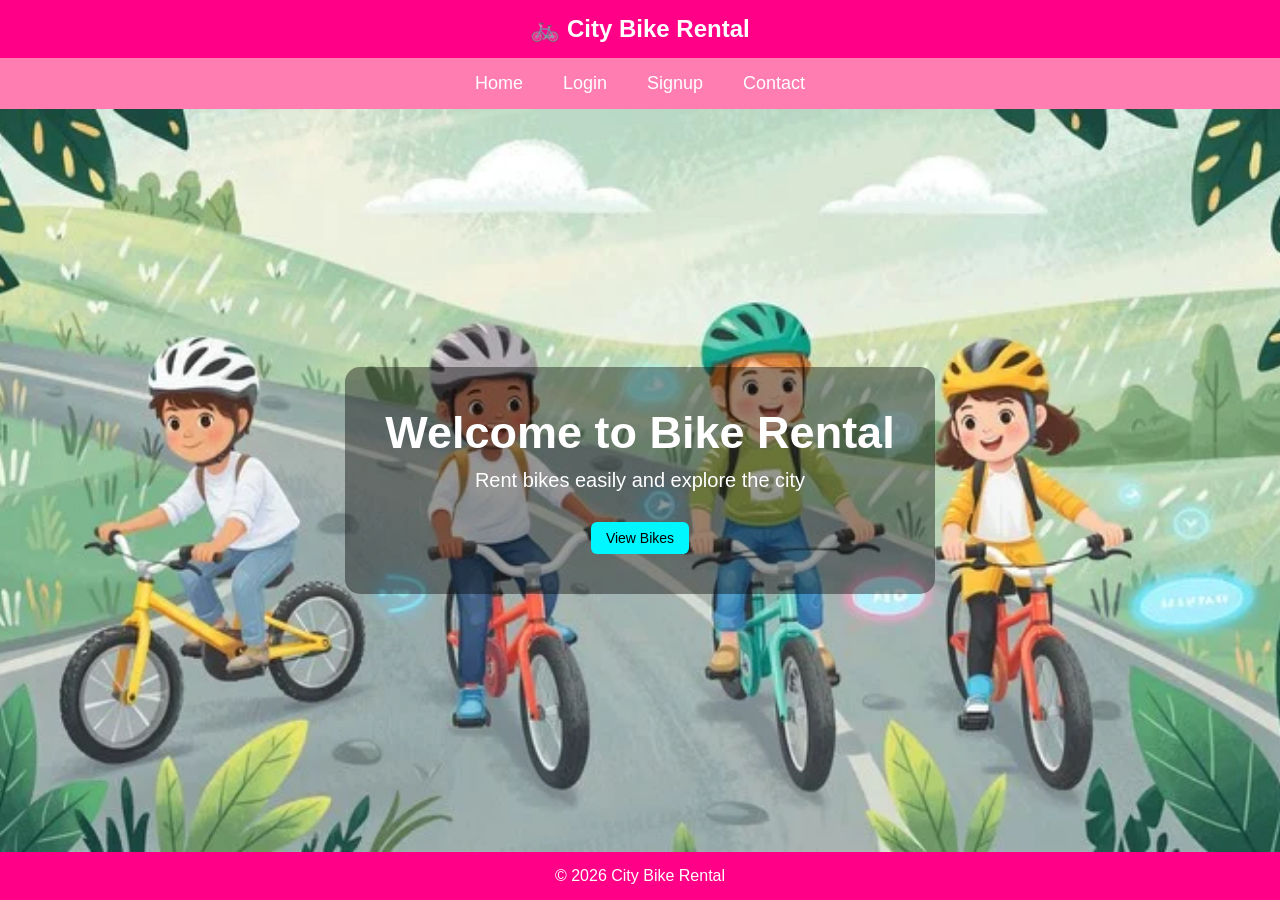
<file: index.html>
<!DOCTYPE html>
<html>
<head>

<title>City Bike Rental</title>

<link rel="stylesheet" href="style.css">

</head>

<body>

<header class="top-bar">
🚲 City Bike Rental
</header>

<nav class="navbar">

<ul class="nav-links">

<li><a href="index.html">Home</a></li>

<li><a href="login.html">Login</a></li>

<li><a href="signup.html">Signup</a></li>

<li><a href="contact.html">Contact</a></li>


</ul>

</nav>

<section class="hero">

<div class="hero-text">

<h1>Welcome to Bike Rental</h1>

<p>Rent bikes easily and explore the city</p>

<a href="bikes.html">
<button class="rent-btn">View Bikes</button>
</a>

</div>

</section>

<footer>

© 2026 City Bike Rental

</footer>

</body>

</html>
</file>
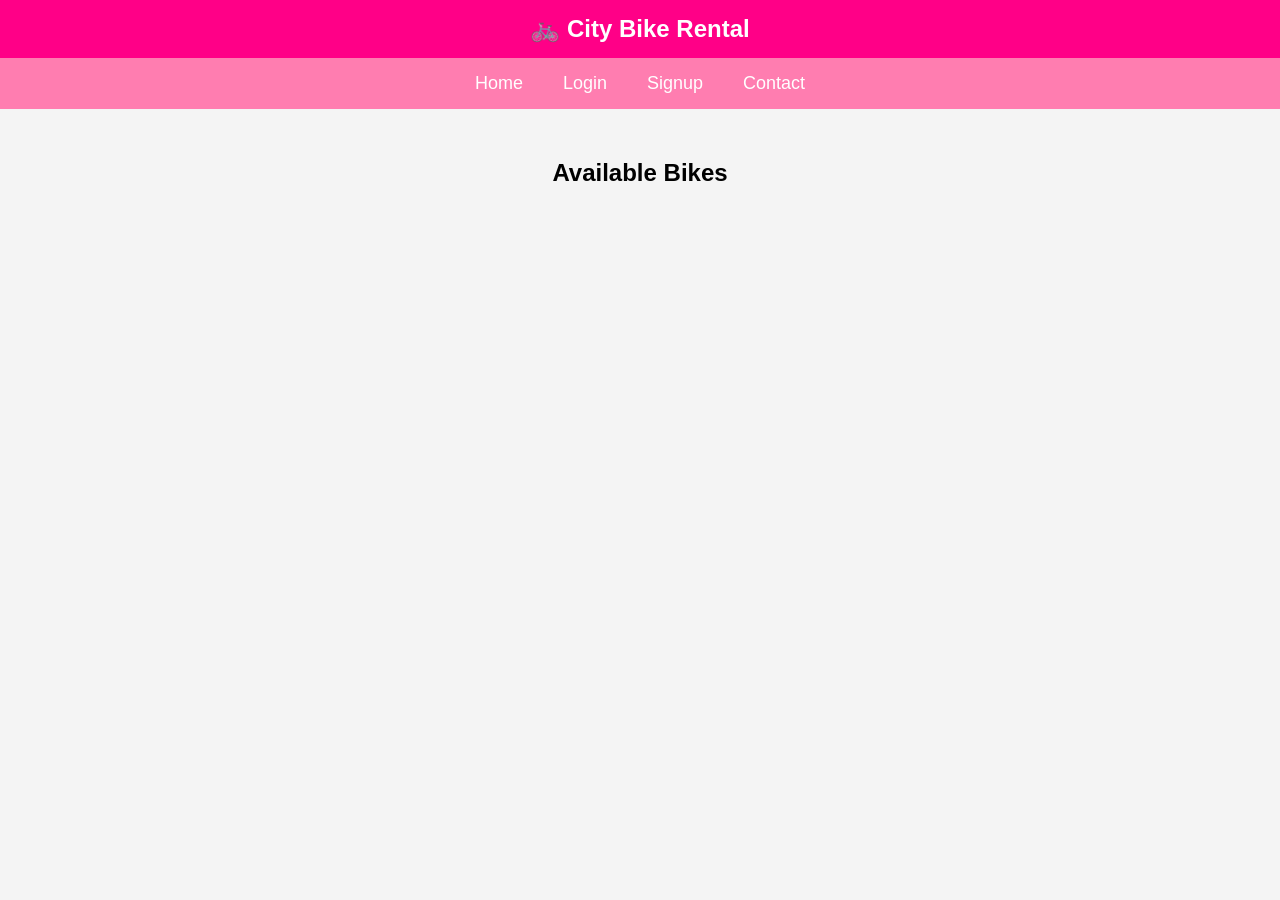
<file: bikes.html>
<!DOCTYPE html>
<html>
<head>
<title>Bike Rental</title>
<link rel="stylesheet" href="style.css">
</head>

<body>

<header class="top-bar">
🚲 City Bike Rental
</header>

<nav class="navbar">
<ul class="nav-links">
<li><a href="index.html">Home</a></li>
<li><a href="login.html">Login</a></li>
<li><a href="signup.html">Signup</a></li>
<li><a href="contact.html">Contact</a></li>
</ul>
</nav>

<section class="bikes-section">

<h2>Available Bikes</h2>

<div id="bikeContainer" class="bike-container"></div>

</section>

<!-- Modal -->
<div id="bikeModal" class="modal">

<div class="modal-content">

<span class="close">&times;</span>

<img id="modalImg">

<h2 id="modalModel"></h2>

<p id="modalManuf"></p>

<p id="modalGear"></p>

<p id="modalDetails"></p>

<p id="modalSize"></p>

</div>

</div>

<script src="bikes.js"></script>

</body>
</html>
</file>
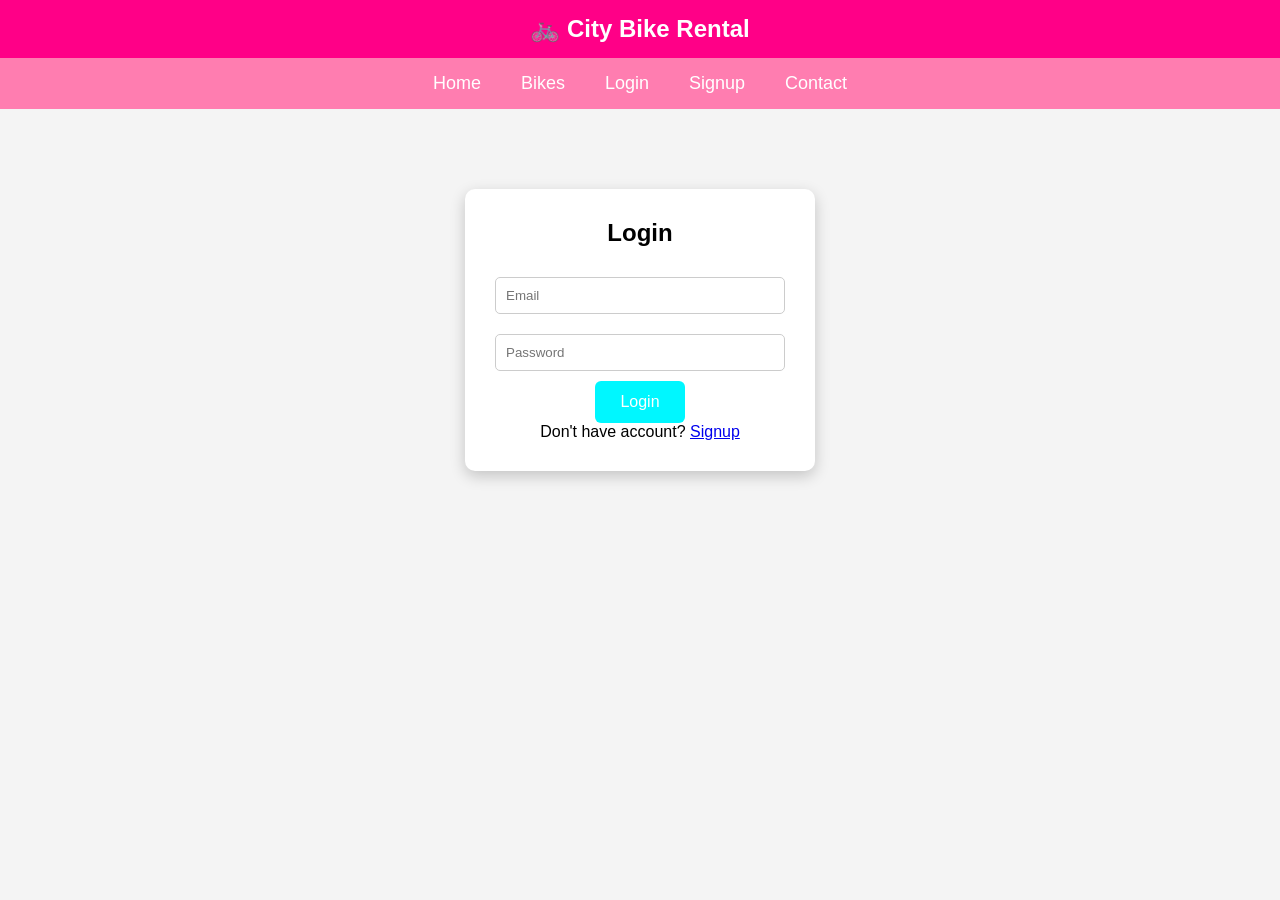
<file: login.html>
<!DOCTYPE html>
<html>
<head>

<title>Login</title>

<link rel="stylesheet" href="style.css">

</head>

<body>

    <header class="top-bar">
🚲 City Bike Rental
</header>

<nav class="navbar">

<ul class="nav-links">

<li><a href="index.html"><i class="fas fa-home"></i> Home</a></li>

<li><a href="bikes.html">Bikes</a></li>

<li><a href="login.html">Login</a></li>

<li><a href="signup.html">Signup</a></li>

<li><a href="contact.html">Contact</a></li>

</ul>

</nav>

<div class="form-container">

<h2>Login</h2>

<form>

<input type="email" placeholder="Email">

<input type="password" placeholder="Password">

<button>Login</button>

<p>
Don't have account? 
<a href="signup.html">Signup</a>
</p>

</form>

</div>

</body>

</html>
</file>
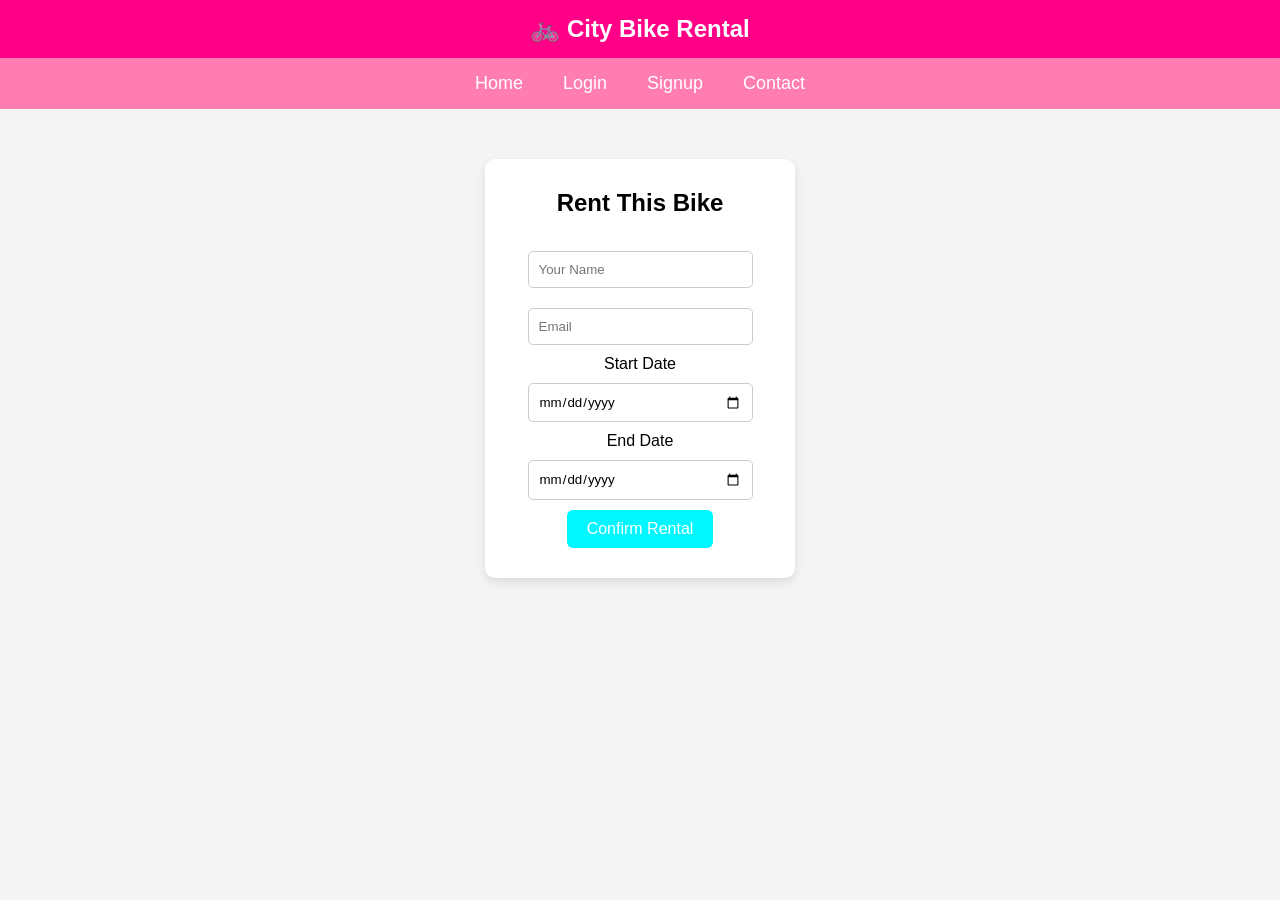
<file: rent.html>
<!DOCTYPE html>
<html>
<head>

<title>Rent Bike</title>

<link rel="stylesheet" href="style.css">

</head>
<body>
<header class="top-bar">
🚲 City Bike Rental
</header>

<nav class="navbar">
<ul class="nav-links">
<li><a href="index.html">Home</a></li>
<li><a href="login.html">Login</a></li>
<li><a href="signup.html">Signup</a></li>
<li><a href="contact.html">Contact</a></li>
</ul>
</nav>


<div class="rent-container">

<h2>Rent This Bike</h2>

<img id="bikeImg">

<h3 id="bikeName"></h3>


<form id="rentForm">

<div class="form-group">
<input type="text" placeholder="Your Name" required>
</div>

<div class="form-group">
<input type="email" placeholder="Email" required>
</div>

<div class="form-group">
<label>Start Date</label>
<input type="date" required>
</div>

<div class="form-group">
<label>End Date</label>
<input type="date" required>
</div>

<button type="submit">Confirm Rental</button>

</form>

</div>



<script>

const params = new URLSearchParams(window.location.search);
const bikeId = params.get("id");

const apiURL = "https://corsproxy.io/?https://www.cc.puv.fi/~hmh/fed/fedApi/bikes?id=" + bikeId;

fetch(apiURL)
.then(res => res.json())
.then(bike => {

document.getElementById("bikeImg").src = bike.img_url;
document.getElementById("bikeName").innerText = bike.model;

});


document.getElementById("rentForm").onsubmit = function(e){

e.preventDefault();

alert("Bike successfully rented!");

window.location.href = "index.html";

}

</script>

</body>
</html>
</file>
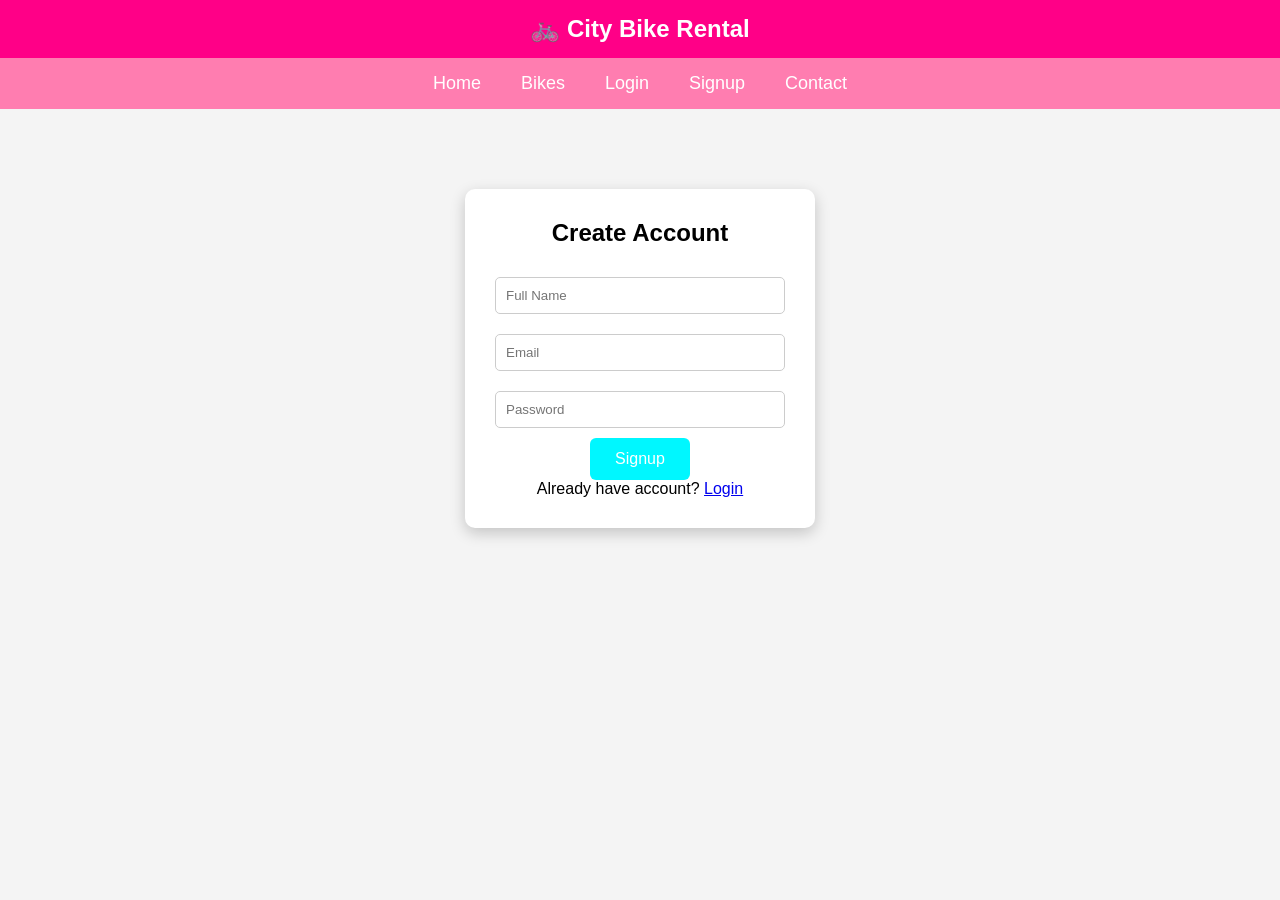
<file: signup.html>
<!DOCTYPE html>
<html>
<head>

<title>Signup</title>

<header class="top-bar">
🚲 City Bike Rental
</header>

<nav class="navbar">

<ul class="nav-links">

<li><a href="index.html"><i class="fas fa-home"></i> Home</a></li>

<li><a href="bikes.html">Bikes</a></li>

<li><a href="login.html">Login</a></li>

<li><a href="signup.html">Signup</a></li>

<li><a href="contact.html">Contact</a></li>

</ul>

</nav>

<link rel="stylesheet" href="style.css">

</head>

<body>

<div class="form-container">

<h2>Create Account</h2>

<form>

<input type="text" placeholder="Full Name">

<input type="email" placeholder="Email">

<input type="password" placeholder="Password">

<button>Signup</button>

<p>
Already have account? 
<a href="login.html">Login</a>
</p>

</form>

</div>

</body>

</html>
</file>
<file: style.css>
*{
margin:0;
padding:0;
box-sizing:border-box;
font-family:Arial, Helvetica, sans-serif;
}

html,body{
height:100%;
}

/* Page Layout */

body{
display:flex;
flex-direction:column;
min-height:100vh;
background:#f4f4f4;
}

/* Top Header */

.top-bar{
background:#FF0087;
color:white;
text-align:center;
padding:15px;
font-size:24px;
font-weight:bold;
}

/* Navigation Bar */

.navbar{
background:#FF7DB0;
padding:15px;
}

.nav-links{
list-style:none;
display:flex;
justify-content:center;
gap:40px;
}

.nav-links a{
color:white;
text-decoration:none;
font-size:18px;
transition:0.3s;
}

.nav-links a:hover{
color:#00F7FF;
}

/* Hero Section */

.hero{
height:85vh;
background-image:url("biking-adventure-friends-stockcake.webp");
background-size:cover;
background-position:center;
display:flex;
justify-content:center;
align-items:center;
text-align:center;
}

.hero-text{
background:rgba(0,0,0,0.4);
padding:40px;
border-radius:15px;
color:white;
}

.hero-text h1{
font-size:45px;
margin-bottom:10px;
}

.hero-text p{
font-size:20px;
margin-bottom:20px;
}

/* Buttons */

button,
.rent-btn{
padding:12px 25px;
background:#00F7FF;
border:none;
color:white;
border-radius:6px;
font-size:16px;
cursor:pointer;
transition:0.3s;
}

button:hover,
.rent-btn:hover{
background:#00F7FF;
}

/* Bikes Section */

.bikes-section{
padding:50px;
text-align:center;
}

.bike-container{
display: grid;
grid-template-columns: repeat(auto-fit, minmax(250px, 1fr));
gap: 25px;
padding: 30px;
max-width: 1200px;
margin: auto;
}

.bike-card{
width:220px;
background:white;
padding:15px;
border-radius:10px;
box-shadow:0 5px 15px rgba(0,0,0,0.2);
cursor:pointer;
transition:0.3s;
}

.bike-card:hover{
transform:translateY(-8px);
}

.bike-card img{
width:100%;
height:150px;
object-fit:cover;
border-radius:8px;
}

/* MODAL */

.modal{
display:none;
position:fixed;
top:0;
left:0;
width:100%;
height:100%;
background:rgba(0,0,0,0.7);
justify-content:center;
align-items:center;
}

.modal-content{
background:white;
padding:30px;
width:400px;
border-radius:10px;
text-align:center;
}

.modal-content img{
width:100%;
border-radius:10px;
margin-bottom:15px;
}

.close{
float:right;
font-size:28px;
cursor:pointer;
}

.rent-btn{
margin-top:10px;
padding:8px 15px;
border:none;
background:#00F7FF;
color:black;
border-radius:6px;
cursor:pointer;
font-size:14px;
}

.rent-btn:hover{
background:#FF0087;
}


/* Form Pages */

.form-container{
width:350px;
margin:80px auto;
background:white;
padding:30px;
border-radius:10px;
box-shadow:0 5px 15px rgba(0,0,0,0.2);
text-align:center;
}

.form-container h2{
margin-bottom:20px;
}

.form-container input,
.form-container select,
.form-container textarea{
width:100%;
padding:10px;
margin:10px 0;
border:1px solid #ccc;
border-radius:5px;
}

textarea{
height:100px;
resize:none;
}

/* Contact Page Map */

.map{
padding:60px;
text-align:center;
background:#f5f5f5;
}

/* Footer */

footer{
background:#FF0087;
color:white;
text-align:center;
padding:15px;
margin-top:auto;
}

/* Mobile Responsive */

@media (max-width:768px){

.nav-links{
flex-direction:column;
gap:15px;
align-items:center;
}

.hero-text h1{
font-size:30px;
}

.hero-text p{
font-size:16px;
}

.bike-container{
flex-direction:column;
align-items:center;
}

.form-container{
width:90%;
}

}

/*rental */

.rent-container{
max-width:600px;
margin:50px auto;
background:white;
padding:30px;
border-radius:10px;
box-shadow:0 4px 10px rgba(0,0,0,0.1);
text-align:center;
}

.rent-container img{
width:250px;
margin-bottom:20px;
}

.rent-container input{
width:90%;
padding:10px;
margin:10px 0;
border:1px solid #ccc;
border-radius:5px;
}

.rent-container button{
padding:10px 20px;
background:#00F7FF;
color:white;
border:none;
border-radius:6px;
cursor:pointer;
font-size:16px;
}

.rent-container button:hover{
background:#00F7FF;
}
</file>
